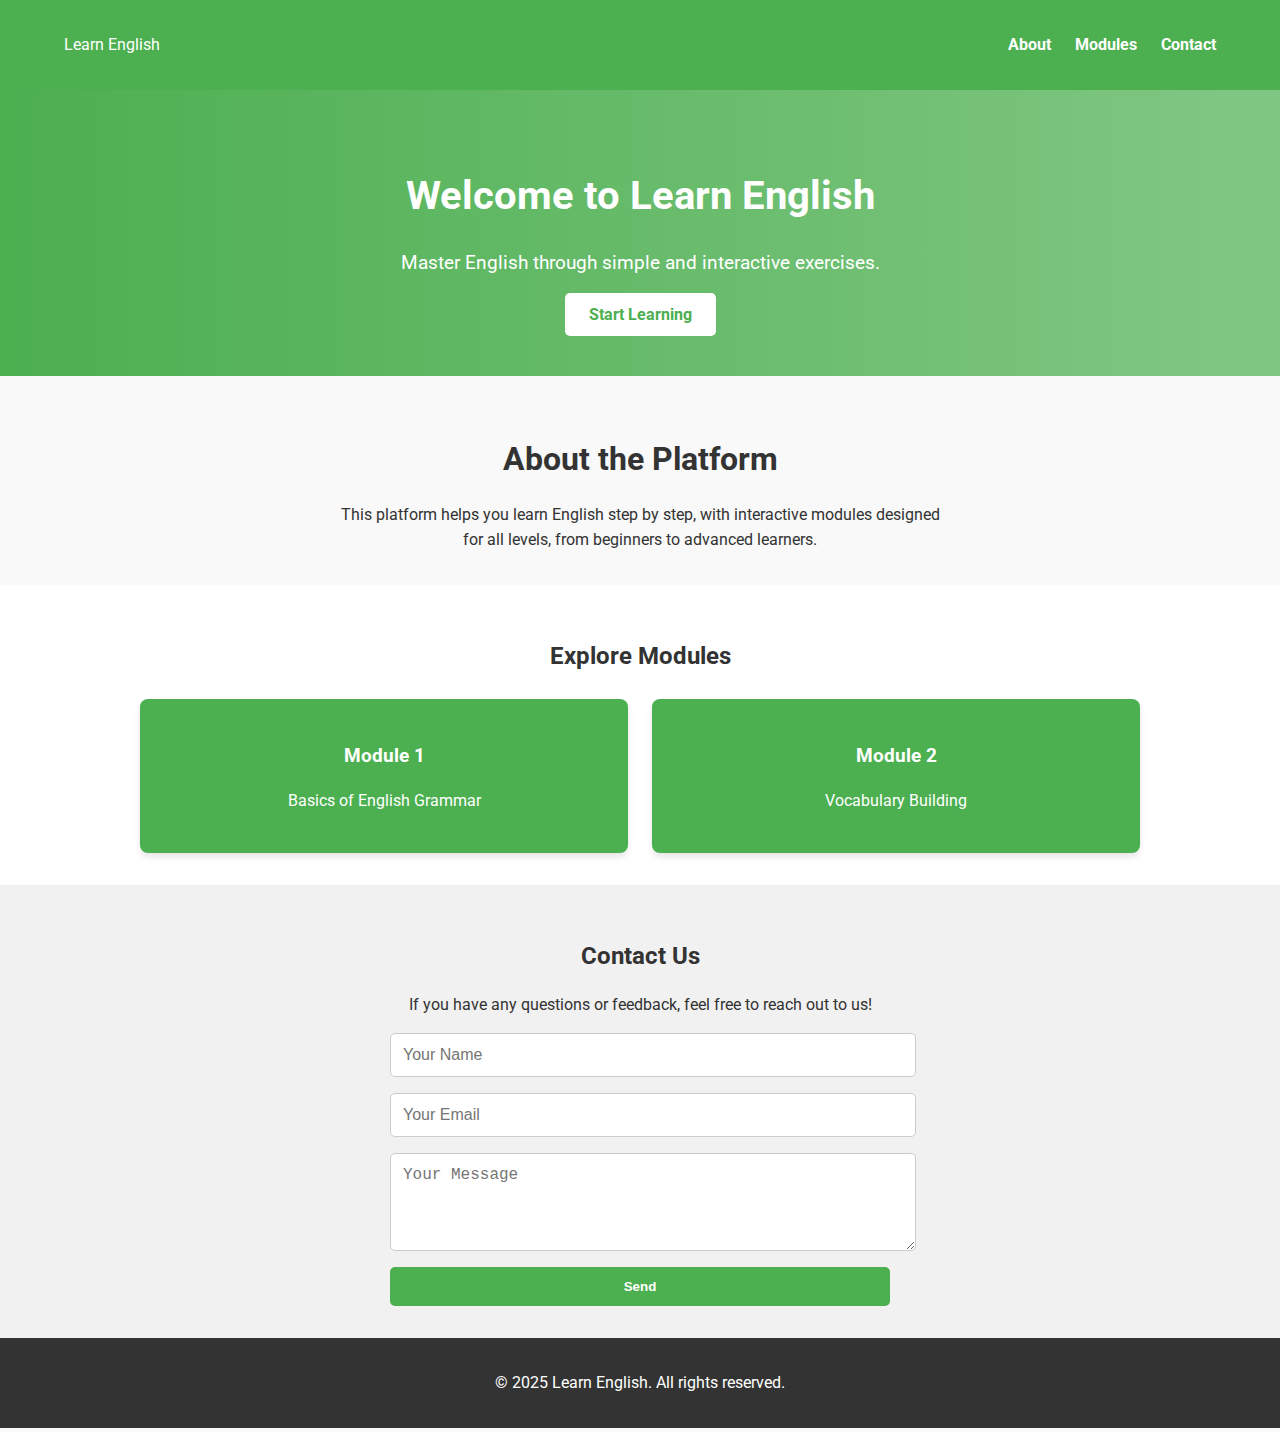
<file: src/index.html>
<!DOCTYPE html>
<html lang="en">
<head>
    <meta charset="UTF-8">
    <meta name="viewport" content="width=device-width, initial-scale=1.0">
    <title>Learn English - Home</title>
    <link rel="stylesheet" href="assets/css/styles.css">
    <link href="https://fonts.googleapis.com/css2?family=Roboto:wght@400;700&display=swap" rel="stylesheet">
</head>
<body>
    <header>
        <nav class="navbar">
            <div class="logo">Learn English</div>
            <ul class="nav-links">
                <li><a href="#about">About</a></li>
                <li><a href="#modules">Modules</a></li>
                <li><a href="#contact">Contact</a></li>
            </ul>
        </nav>
    </header>

    <main>
        <section class="hero">
            <h1>Welcome to Learn English</h1>
            <p>Master English through simple and interactive exercises.</p>
            <a href="#modules" class="cta-button">Start Learning</a>
        </section>

        <section id="about" class="about">
            <h2>About the Platform</h2>
            <p>This platform helps you learn English step by step, with interactive modules designed for all levels, from beginners to advanced learners.</p>
        </section>

        <section id="modules" class="modules">
            <h2>Explore Modules</h2>
            <div class="modules-grid">
                <a href="modules/module1/M1E1.html" class="module-card">
                    <h3>Module 1</h3>
                    <p>Basics of English Grammar</p>
                </a>
                <a href="modules/module2/M2E1.html" class="module-card">
                    <h3>Module 2</h3>
                    <p>Vocabulary Building</p>
                </a>
                <!-- Add more module cards as needed -->
            </div>
        </section>

        <section id="contact" class="contact">
            <h2>Contact Us</h2>
            <p>If you have any questions or feedback, feel free to reach out to us!</p>
            <form action="#" method="post">
                <input type="text" name="name" placeholder="Your Name" required>
                <input type="email" name="email" placeholder="Your Email" required>
                <textarea name="message" rows="4" placeholder="Your Message" required></textarea>
                <button type="submit">Send</button>
            </form>
        </section>
    </main>

    <footer>
        <p>&copy; 2025 Learn English. All rights reserved.</p>
    </footer>
</body>
</html>
</file>
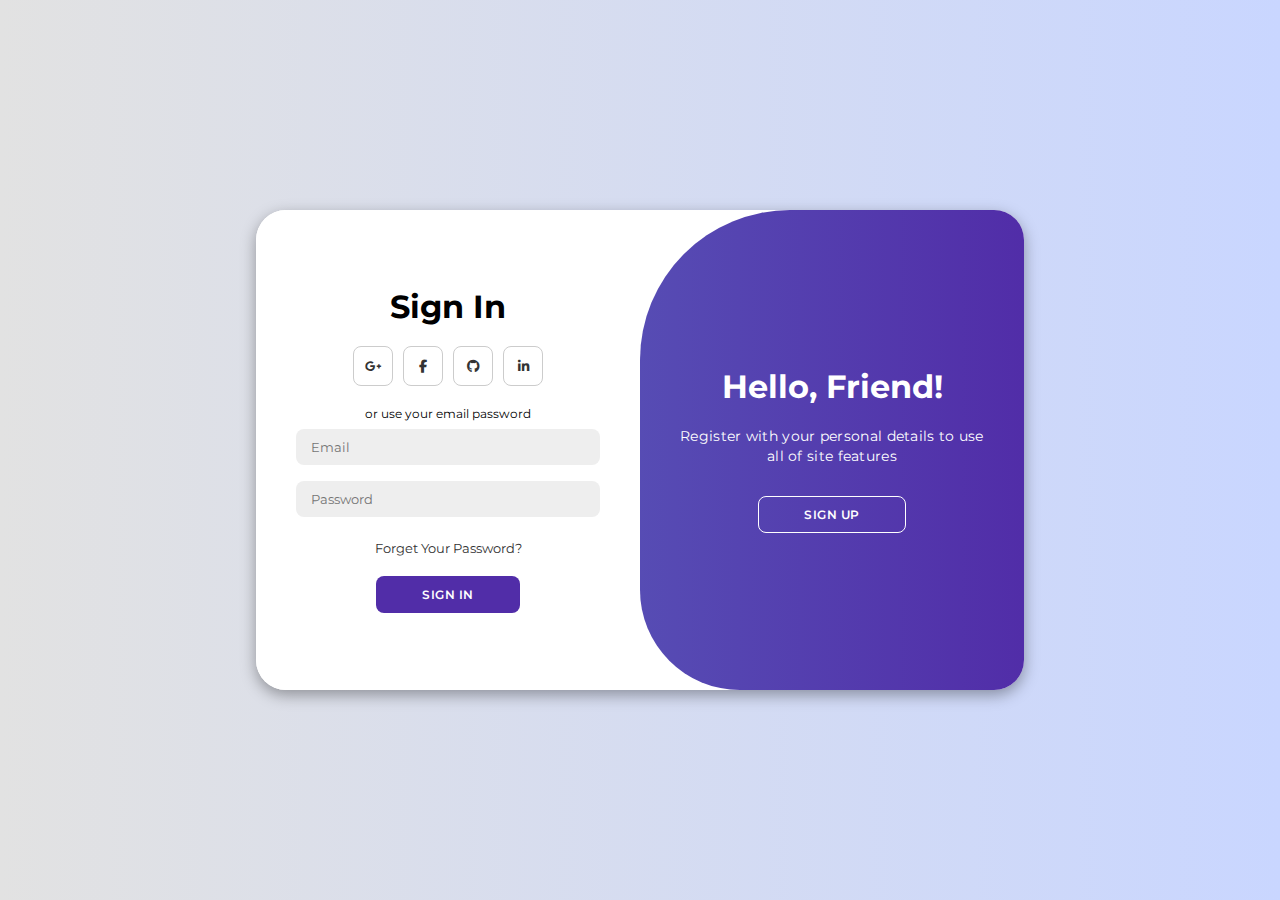
<file: src/login.html>
<!DOCTYPE html>
<html lang="en">

<head>
    <meta charset="UTF-8">
    <meta name="viewport" content="width=device-width, initial-scale=1.0">
    <link rel="stylesheet" href="https://cdnjs.cloudflare.com/ajax/libs/font-awesome/6.4.2/css/all.min.css">
    <link rel="stylesheet" href="/src/assets/css/login.css">
    <title>Modern Login Page | AsmrProg</title>
</head>

<body>

    <div class="container" id="container">
        <div class="form-container sign-up">
            <form>
                <h1>Create Account</h1>
                <div class="social-icons">
                    <a href="#" class="icon"><i class="fa-brands fa-google-plus-g"></i></a>
                    <a href="#" class="icon"><i class="fa-brands fa-facebook-f"></i></a>
                    <a href="#" class="icon"><i class="fa-brands fa-github"></i></a>
                    <a href="#" class="icon"><i class="fa-brands fa-linkedin-in"></i></a>
                </div>
                <span>or use your email for registeration</span>
                <input type="text" placeholder="Name">
                <input type="email" placeholder="Email">
                <input type="password" placeholder="Password">
                <button>Sign Up</button>
            </form>
        </div>
        <div class="form-container sign-in">
            <form>
                <h1>Sign In</h1>
                <div class="social-icons">
                    <a href="#" class="icon"><i class="fa-brands fa-google-plus-g"></i></a>
                    <a href="#" class="icon"><i class="fa-brands fa-facebook-f"></i></a>
                    <a href="#" class="icon"><i class="fa-brands fa-github"></i></a>
                    <a href="#" class="icon"><i class="fa-brands fa-linkedin-in"></i></a>
                </div>
                <span>or use your email password</span>
                <input type="email" placeholder="Email">
                <input type="password" placeholder="Password">
                <a href="#">Forget Your Password?</a>
                <button>Sign In</button>
            </form>
        </div>
        <div class="toggle-container">
            <div class="toggle">
                <div class="toggle-panel toggle-left">
                    <h1>Welcome Back!</h1>
                    <p>Enter your personal details to use all of site features</p>
                    <button class="hidden" id="login">Sign In</button>
                </div>
                <div class="toggle-panel toggle-right">
                    <h1>Hello, Friend!</h1>
                    <p>Register with your personal details to use all of site features</p>
                    <button class="hidden" id="register">Sign Up</button>
                </div>
            </div>
        </div>
    </div>

    <script src="/src/assets/js/login.js"></script>
</body>

</html>
</file>
<file: src/assets/css/styles.css>
/* Global Styles */
body {
    margin: 0;
    font-family: 'Roboto', sans-serif;
    line-height: 1.6;
    color: #333;
    background-color: #f9f9f9;
}

header {
    background: #4CAF50;
    color: #fff;
    padding: 1rem 0;
    position: sticky;
    top: 0;
    z-index: 1000;
}

.navbar {
    display: flex;
    justify-content: space-between;
    align-items: center;
    width: 90%;
    margin: 0 auto;
}

.nav-links {
    list-style: none;
    display: flex;
    gap: 1.5rem;
}

.nav-links a {
    color: #fff;
    text-decoration: none;
    font-weight: 700;
}

.nav-links a:hover {
    text-decoration: underline;
}

/* Hero Section */
.hero {
    text-align: center;
    padding: 3rem 1rem;
    background: linear-gradient(to right, #4CAF50, #81C784);
    color: #fff;
}

.hero h1 {
    font-size: 2.5rem;
    margin-bottom: 1rem;
}

.hero p {
    font-size: 1.2rem;
    margin-bottom: 1.5rem;
}

.cta-button {
    background: #fff;
    color: #4CAF50;
    padding: 0.75rem 1.5rem;
    text-decoration: none;
    border-radius: 5px;
    font-weight: 700;
}

.cta-button:hover {
    background: #e8f5e9;
}

/* About Section */
.about {
    padding: 2rem 1rem;
    text-align: center;
}

.about h2 {
    font-size: 2rem;
    margin-bottom: 1rem;
}

.about p {
    max-width: 600px;
    margin: 0 auto;
}

/* Modules Section */
.modules {
    padding: 2rem 1rem;
    background: #fff;
}

.modules h2 {
    text-align: center;
    margin-bottom: 1.5rem;
}

.modules-grid {
    display: grid;
    grid-template-columns: repeat(auto-fit, minmax(250px, 1fr));
    gap: 1.5rem;
    max-width: 1000px;
    margin: 0 auto;
}

.module-card {
    background: #4CAF50;
    color: #fff;
    text-decoration: none;
    padding: 1.5rem;
    border-radius: 8px;
    text-align: center;
    box-shadow: 0 4px 6px rgba(0, 0, 0, 0.1);
    transition: transform 0.2s;
}

.module-card:hover {
    transform: scale(1.05);
}

.module-card h3 {
    margin-bottom: 0.5rem;
}

/* Contact Section */
.contact {
    padding: 2rem 1rem;
    background: #f1f1f1;
    text-align: center;
}

.contact h2 {
    margin-bottom: 1rem;
}

.contact form {
    max-width: 500px;
    margin: 0 auto;
    display: flex;
    flex-direction: column;
    gap: 1rem;
}

.contact input, .contact textarea {
    width: 100%;
    padding: 0.75rem;
    border: 1px solid #ccc;
    border-radius: 5px;
    font-size: 1rem;
}

.contact button {
    background: #4CAF50;
    color: #fff;
    padding: 0.75rem;
    border: none;
    border-radius: 5px;
    cursor: pointer;
    font-weight: 700;
}

.contact button:hover {
    background: #388E3C;
}

/* Footer */
footer {
    text-align: center;
    padding: 1rem;
    background: #333;
    color: #fff;
}
</file>
<file: src/assets/css/login.css>
@import url('https://fonts.googleapis.com/css2?family=Montserrat:wght@300;400;500;600;700&display=swap');

*{
    margin: 0;
    padding: 0;
    box-sizing: border-box;
    font-family: 'Montserrat', sans-serif;
}

body{
    background-color: #c9d6ff;
    background: linear-gradient(to right, #e2e2e2, #c9d6ff);
    display: flex;
    align-items: center;
    justify-content: center;
    flex-direction: column;
    height: 100vh;
}

.container{
    background-color: #fff;
    border-radius: 30px;
    box-shadow: 0 5px 15px rgba(0, 0, 0, 0.35);
    position: relative;
    overflow: hidden;
    width: 768px;
    max-width: 100%;
    min-height: 480px;
}

.container p{
    font-size: 14px;
    line-height: 20px;
    letter-spacing: 0.3px;
    margin: 20px 0;
}

.container span{
    font-size: 12px;
}

.container a{
    color: #333;
    font-size: 13px;
    text-decoration: none;
    margin: 15px 0 10px;
}

.container button{
    background-color: #512da8;
    color: #fff;
    font-size: 12px;
    padding: 10px 45px;
    border: 1px solid transparent;
    border-radius: 8px;
    font-weight: 600;
    letter-spacing: 0.5px;
    text-transform: uppercase;
    margin-top: 10px;
    cursor: pointer;
}

.container button.hidden{
    background-color: transparent;
    border-color: #fff;
}

.container form{
    background-color: #fff;
    display: flex;
    align-items: center;
    justify-content: center;
    flex-direction: column;
    padding: 0 40px;
    height: 100%;
}

.container input{
    background-color: #eee;
    border: none;
    margin: 8px 0;
    padding: 10px 15px;
    font-size: 13px;
    border-radius: 8px;
    width: 100%;
    outline: none;
}

.form-container{
    position: absolute;
    top: 0;
    height: 100%;
    transition: all 0.6s ease-in-out;
}

.sign-in{
    left: 0;
    width: 50%;
    z-index: 2;
}

.container.active .sign-in{
    transform: translateX(100%);
}

.sign-up{
    left: 0;
    width: 50%;
    opacity: 0;
    z-index: 1;
}

.container.active .sign-up{
    transform: translateX(100%);
    opacity: 1;
    z-index: 5;
    animation: move 0.6s;
}

@keyframes move{
    0%, 49.99%{
        opacity: 0;
        z-index: 1;
    }
    50%, 100%{
        opacity: 1;
        z-index: 5;
    }
}

.social-icons{
    margin: 20px 0;
}

.social-icons a{
    border: 1px solid #ccc;
    border-radius: 20%;
    display: inline-flex;
    justify-content: center;
    align-items: center;
    margin: 0 3px;
    width: 40px;
    height: 40px;
}

.toggle-container{
    position: absolute;
    top: 0;
    left: 50%;
    width: 50%;
    height: 100%;
    overflow: hidden;
    transition: all 0.6s ease-in-out;
    border-radius: 150px 0 0 100px;
    z-index: 1000;
}

.container.active .toggle-container{
    transform: translateX(-100%);
    border-radius: 0 150px 100px 0;
}

.toggle{
    background-color: #512da8;
    height: 100%;
    background: linear-gradient(to right, #5c6bc0, #512da8);
    color: #fff;
    position: relative;
    left: -100%;
    height: 100%;
    width: 200%;
    transform: translateX(0);
    transition: all 0.6s ease-in-out;
}

.container.active .toggle{
    transform: translateX(50%);
}

.toggle-panel{
    position: absolute;
    width: 50%;
    height: 100%;
    display: flex;
    align-items: center;
    justify-content: center;
    flex-direction: column;
    padding: 0 30px;
    text-align: center;
    top: 0;
    transform: translateX(0);
    transition: all 0.6s ease-in-out;
}

.toggle-left{
    transform: translateX(-200%);
}

.container.active .toggle-left{
    transform: translateX(0);
}

.toggle-right{
    right: 0;
    transform: translateX(0);
}

.container.active .toggle-right{
    transform: translateX(200%);
}
</file>
